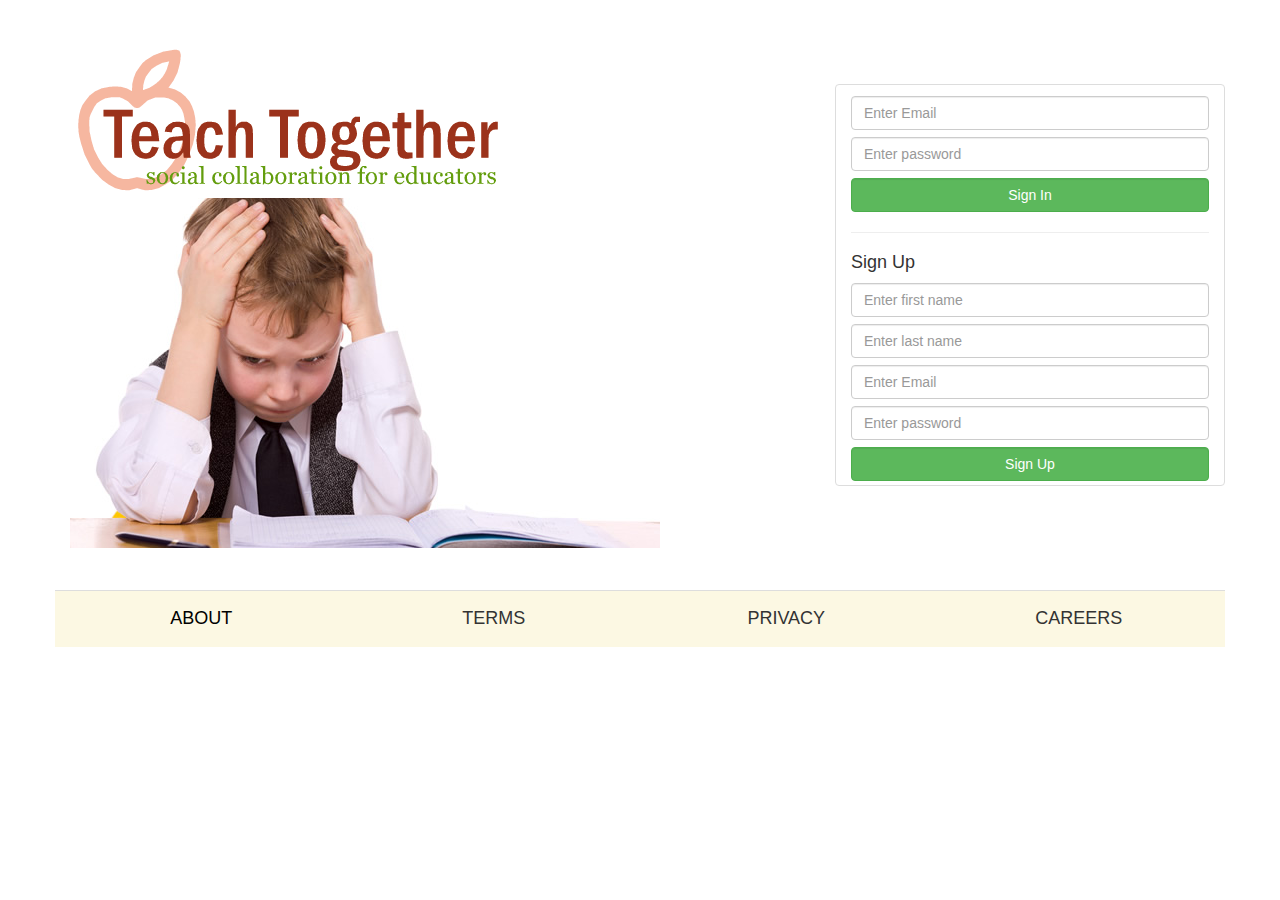
<file: index.html>
<!DOCTYPE html>
<html>
<head>
	<meta name="viewport" content="width=device-width, initial-scale=1.0" />
	<link rel="stylesheet" type='text/css' href="css/bootstrap.min.css">
	<link rel="stylesheet" type='text/css' href="css/style.css">
</head>
<body>
	<div class="container">
		<div class="row">
			<div id="main" class="col-xs-12 col-md-8">
				<img src="img/Teach_together_logo.png" class="max-wid margin-top">
				<img src="img/Confused_kid.jpg">
			</div>
			<div class="margin-top">
			</div>
			<div id="signup" class="col-xs-6 col-md-4 img-thumbnail margin-top">
				<form action="main.html">
				<input type="email" class="form-control form-margin-top" placeholder="Enter Email">
				<input type="password" class="form-control form-margin-top" placeholder="Enter password">
				<input type="submit" class="btn btn-success form-control form-margin-top" value="Sign In"/>
				<hr/>
				<h4>Sign Up</h4>
				<input type="text" class="form-control form-margin-top" placeholder="Enter first name">
				<input type="text" class="form-control form-margin-top" placeholder="Enter last name">
				<input type="email" class="form-control form-margin-top" placeholder="Enter Email">
				<input type="password" class="form-control form-margin-top" placeholder="Enter password">
				<input type="submit" class="btn btn-success form-control form-margin-top" value="Sign Up"/>
				</form>
			</div>
		</div>
		<div class="row">
			<table id="bottom_bar" class="table table-hover margin-top">
				<tr>
				<td class="col-sm-3 col-md-3 center-text warning">
					<a href="about.html">
				<h4>ABOUT</h4>
			</a>
				</td>
				<td class="col-sm-3 col-md-3 center-text warning"> 
				<h4>TERMS</h4>
				</td> 
				<td class="col-sm-3 col-md-3 center-text warning">
				<h4>PRIVACY</h4>
				</td>
				<td class="col-sm-3 col-md-3 center-text warning">
				<h4>CAREERS</h4>
				</td></tr>
			</table>
		</div>
	</div>
	<script src="js/jquery-1.10.2.min.js"></script>
	<script src="js/bootstrap.min.js"></script>
</body>
</html>
</file>
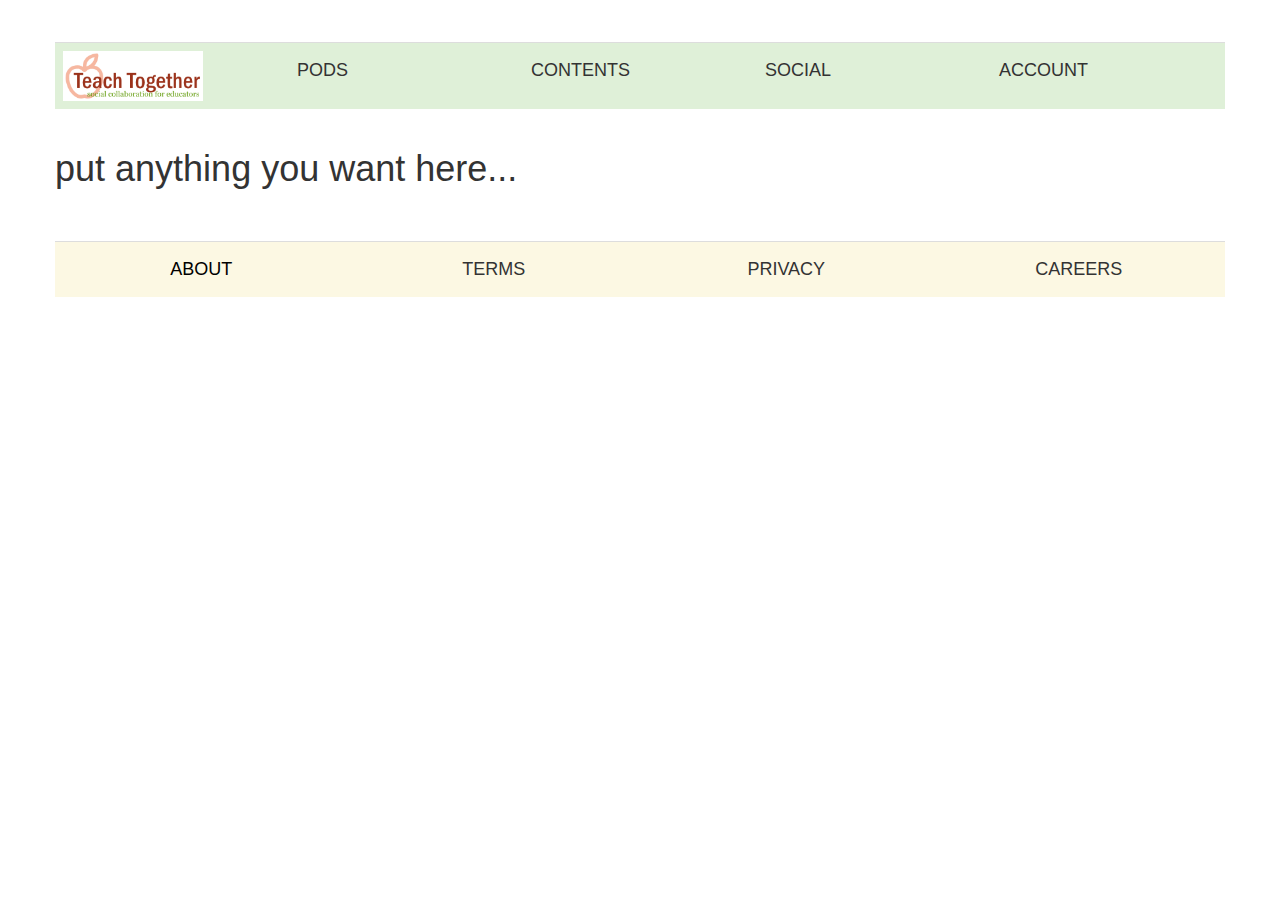
<file: layout.html>
<!DOCTYPE html>
<html>
<head>
	<meta name="viewport" content="width=device-width, initial-scale=1.0" />
	<link rel="stylesheet" type='text/css' href="css/bootstrap.min.css">
	<link rel="stylesheet" type='text/css' href="css/style.css">
</head>
<body>
	<div class="container">
		<div class="row">
			<table id="top_bar" class="table table-hover margin-top">
				<tr>
				<td class="col-sm-3 col-md-2 success">
					<a href="main.html">
				<img src="img/Teach_together_logo.png" class="max-wid max-hei" height="50">
			</a>
				</td>	
				<td class="col-sm-3 col-md-2 middle-text success" valign="middle">
				<h4>PODS</h4>
				</td>
				<td class="col-sm-3 col-md-2 middle-text success"> 
				<h4>CONTENTS</h4>
				</td> 
				<td class="col-sm-3 col-md-2 middle-text success">
				<h4>SOCIAL</h4>
				</td>
				<td class="col-sm-3 col-md-2 middle-text success">
				<h4>ACCOUNT</h4>
				</td></tr>
			</table>
		</div>

		<div class="row">
		<h1>put anything you want here...</h1>
		
		</div>

		<div class="row">
			<table id="bottom_bar" class="table table-hover margin-top">
				<tr>
				<td class="col-sm-3 col-md-3 center-text warning">
					<a href="about.html">
				<h4>ABOUT</h4>
			</a>
				</td>
				<td class="col-sm-3 col-md-3 center-text warning"> 
				<h4>TERMS</h4>
				</td> 
				<td class="col-sm-3 col-md-3 center-text warning">
				<h4>PRIVACY</h4>
				</td>
				<td class="col-sm-3 col-md-3 center-text warning">
				<h4>CAREERS</h4>
				</td></tr>
			</table>
		</div>
	</div>
	<script src="js/jquery-1.10.2.min.js"></script>
	<script src="js/bootstrap.min.js"></script>
</body>
</html>
</file>
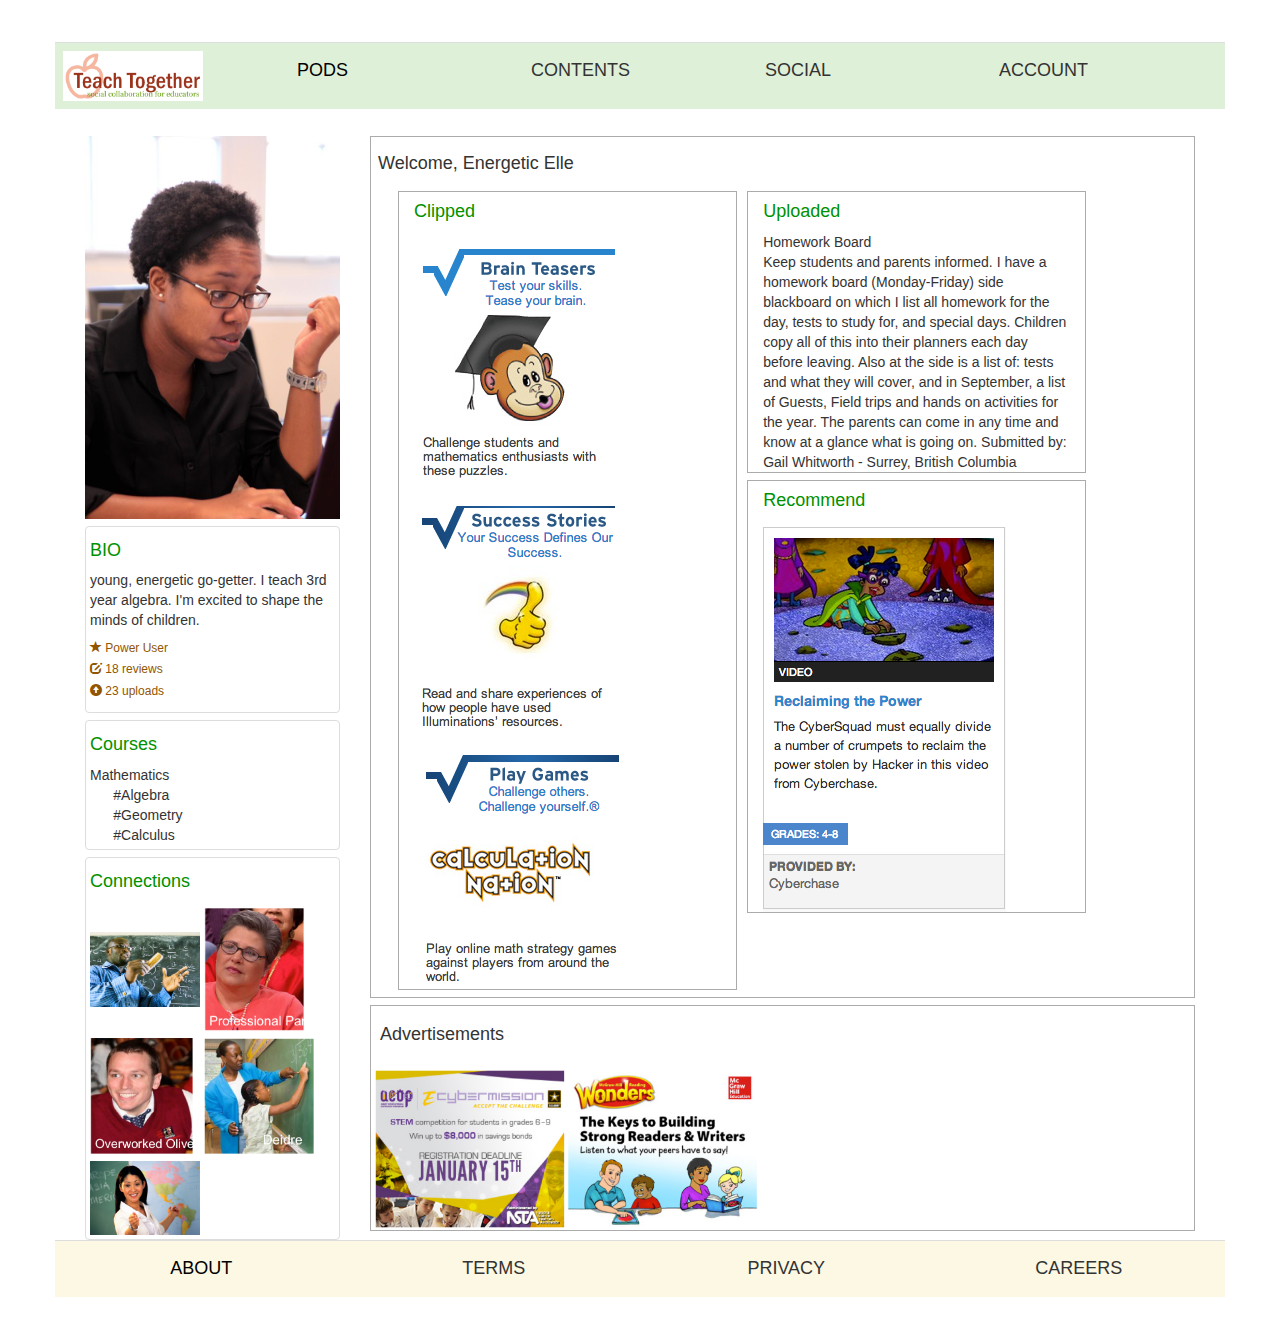
<file: main.html>
<!DOCTYPE html>
<html>
<head>
	<meta name="viewport" content="width=device-width, initial-scale=1.0" />
	<link rel="stylesheet" type='text/css' href="css/bootstrap.min.css">
	<link rel="stylesheet" type='text/css' href="css/style.css">
</head>
<body>
	<div class="container">
		<div class="row">
		</div>
		<div class="row">
			<table id="top_bar" class="table table-hover margin-top">
				<tr>
				<td class="col-sm-3 col-md-2 success">
				<img src="img/Teach_together_logo.png" class="max-wid max-hei" height="50">
				</td>	
				<td class="col-sm-3 col-md-2 middle-text success" valign="middle">
				<a href="pod.html"><h4>PODS</h4></a>
				</td>
				<td class="col-sm-3 col-md-2 middle-text success"> 
				<h4>CONTENTS</h4>
				</td> 
				<td class="col-sm-3 col-md-2 middle-text success">
				<h4>SOCIAL</h4>
				</td>
				<td class="col-sm-3 col-md-2 middle-text success">
				<h4>ACCOUNT</h4>
				</td></tr>
			</table>
		</div>
		<div class="col-md-3">
			<img src="img/Energetic_Elle.jpg" class="max-wid form-margin-top">
			<div class="img-thumbnail form-margin-top">
				<h4 class="text-green">BIO</h4>
				young, energetic go-getter. I teach 3rd year algebra. I'm excited to shape the minds of children.<br>

				<h6 class="text-orange">
				<span class="glyphicon glyphicon-star"></span> Power User<br>
				<span class="glyphicon glyphicon-edit form-margin-top"></span> 18 reviews<br>
				<span class="glyphicon glyphicon-circle-arrow-up form-margin-top"></span> 23 uploads
				</h6>
			</div>
			<div class="img-thumbnail form-margin-top">
				<h4 class="text-green">Courses</h4>
				Mathematics&nbsp;&nbsp;&nbsp;&nbsp;&nbsp;&nbsp;&nbsp;&nbsp;&nbsp;&nbsp;&nbsp;&nbsp;&nbsp;&nbsp;&nbsp;&nbsp;&nbsp;&nbsp;&nbsp;&nbsp;&nbsp;&nbsp;&nbsp;&nbsp;&nbsp;&nbsp;&nbsp;&nbsp;&nbsp;&nbsp;&nbsp;&nbsp;&nbsp;&nbsp;&nbsp;&nbsp;&nbsp;&nbsp;&nbsp;&nbsp;&nbsp;&nbsp;&nbsp;&nbsp;&nbsp;&nbsp;&nbsp;&nbsp;<br>
				&nbsp;&nbsp;&nbsp;&nbsp;&nbsp;&nbsp;#Algebra <br>
				&nbsp;&nbsp;&nbsp;&nbsp;&nbsp;&nbsp;#Geometry<br>
				&nbsp;&nbsp;&nbsp;&nbsp;&nbsp;&nbsp;#Calculus<br>
			</div>
			<div class="img-thumbnail form-margin-top">
				<h4 class="text-green">Connections</h4>
				<img src="img/Teacher_4.jpg" class="form-margin-top" width="45%">
                        	<img src="img/ProfessionalPam.png" class="form-margin-top" width="45%">
                        	<img src="img/OverworkedOliver.png" class="form-margin-top" width="45%">
                        	<img src="img/Deidre.png" class="form-margin-top" width="45%">
                        	<img src="img/HelpfulHilary.jpg" class="form-margin-top" width="45%">
                        
			</div>
		</div>
		<div class="col-md-9">
			<div class="border form-margin-top pad">
				<h4>Welcome, Energetic Elle</h4>
				<div class="row plus-margin">
					<div class="col-md-5 border form-margin-top plus-margin">
						<h4 class="text-green">Clipped</h4>
						<img src="img/ClippedImage1.png" class="form-margin-top max-wid">
						<img src="img/ClippedImage2.png" class="form-margin-top max-wid">
						<img src="img/ClippedImage3.png" class="form-margin-top max-wid">
					</div>
					<div class="col-md-5 border form-margin-top plus-margin">
						<h4  class="text-green">Uploaded</h4>
						Homework Board<br>
						Keep students and parents informed. I have a homework board (Monday-Friday) side blackboard on which I list all homework for the day, tests to study for, and special days. Children copy all of this into their planners each day before leaving.  Also at the side is a list of: tests and what they will cover, and in September, a list of Guests, Field trips and hands on activities for the year. The parents can come in any time and know at a glance what is going on.
Submitted by: Gail Whitworth - Surrey, British Columbia
					</div>
					<div class="col-md-5 border form-margin-top plus-margin">
						<h4  class="text-green">Recommend</h4>
						<img src="img/Recommended_Video.png" class="form-margin-top max-wid">
					</div>
				</div>
			</div>
			<div class="col-mg-7 border form-margin-top">
				<h4 class="pad">Advertisements</h4>
				<img src="img/Main_Advertisements.png" class="form-margin-top" height="160px">
			</div>
		</div>
		<div class="col-md-3">
		</div>
		<div class="row">
			<table id="bottom_bar" class="table table-hover margin-top">
				<tr>
				<td class="col-sm-3 col-md-3 center-text warning">
					<a href="about.html">
				<h4>ABOUT</h4>
			</a>
				</td>
				<td class="col-sm-3 col-md-3 center-text warning"> 
				<h4>TERMS</h4>
				</td> 
				<td class="col-sm-3 col-md-3 center-text warning">
				<h4>PRIVACY</h4>
				</td>
				<td class="col-sm-3 col-md-3 center-text warning">
				<h4>CAREERS</h4>
				</td></tr>
			</table>
		</div>
	</div>
	<script src="js/jquery-1.10.2.min.js"></script>
	<script src="js/bootstrap.min.js"></script>
</body>
</html>
</file>
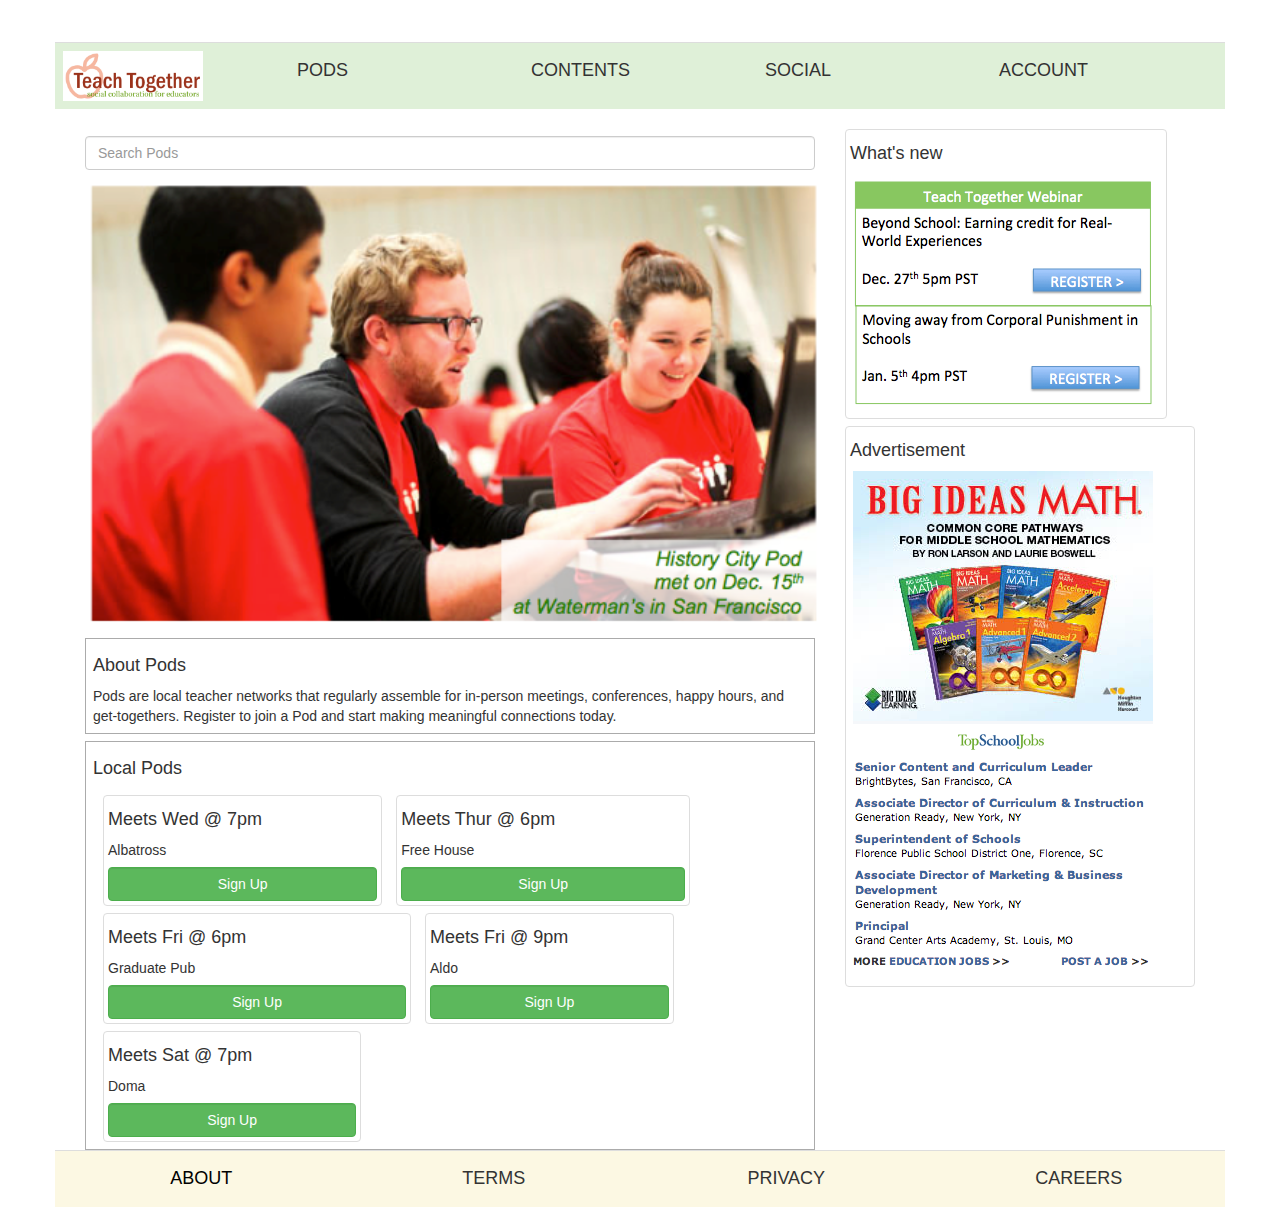
<file: pod.html>
<!DOCTYPE html>
<html>
<head>
	<meta name="viewport" content="width=device-width, initial-scale=1.0" />
	<link rel="stylesheet" type='text/css' href="css/bootstrap.min.css">
	<link rel="stylesheet" type='text/css' href="css/style.css">
</head>
<body>
	<div class="container">
		<div class="row">
			<table id="top_bar" class="table table-hover margin-top">
				<tr>
				<td class="col-sm-3 col-md-2 success">
					<a href="main.html">
				<img src="img/Teach_together_logo.png" class="max-wid max-hei" height="50">
			</a>
				</td>	
				<td class="col-sm-3 col-md-2 middle-text success" valign="middle">
				<h4>PODS</h4>
				</td>
				<td class="col-sm-3 col-md-2 middle-text success"> 
				<h4>CONTENTS</h4>
				</td> 
				<td class="col-sm-3 col-md-2 middle-text success">
				<h4>SOCIAL</h4>
				</td>
				<td class="col-sm-3 col-md-2 middle-text success">
				<h4>ACCOUNT</h4>
				</td></tr>
			</table>
		</div>
		<div class="col-md-8">
			<input type="text" class="form-control form-margin-top" placeholder="Search Pods">
			<img src="img/TeachTogether.png" class="form-margin-top" width="740px"/>
			<div class="border form-margin-top pad">
				<h4>About Pods</h4>
				Pods are local teacher networks that regularly assemble for in-person meetings, conferences, happy hours, and get-togethers.  Register to join a Pod and start making meaningful connections today.
			</div>
			<div class="border form-margin-top pad">
				<h4>Local Pods</h4>
				<div class="img-thumbnail plus-margin form-margin-top">
					<h4>Meets Wed @ 7pm</h4>Albatross
					<input class="btn btn-success form-control form-margin-top" value="Sign Up"/>
				</div>
				<div class="img-thumbnail plus-margin form-margin-top">
					<h4>Meets Thur @ 6pm</h4>Free House
					<input class="btn btn-success form-control form-margin-top" value="Sign Up"/>
				</div>
				<div class="img-thumbnail plus-margin form-margin-top">
					<h4>Meets Fri @ 6pm</h4>Graduate Pub
					<input class="btn btn-success form-control form-margin-top" value="Sign Up"/>
				</div>
				<div class="img-thumbnail plus-margin form-margin-top">
					<h4>Meets Fri @ 9pm</h4>Aldo
					<input class="btn btn-success form-control form-margin-top" value="Sign Up"/>
				</div>
				<div class="img-thumbnail plus-margin form-margin-top">
					<h4>Meets Sat @ 7pm</h4>Doma
					<input class="btn btn-success form-control form-margin-top" value="Sign Up"/>
				</div>
			</div>
		</div>
		<div class="col-md-4">
			<div class="img-thumbnail">
				<h4>What's new</h4>
				<img src="img/Pod_Webinar.png" class="max-wid">
			</div>
			<div class="img-thumbnail form-margin-top">
				<h4>Advertisement</h4>
				<img src="img/AdBoxImage.png">
				<img src="img/Pod_Advertisements.png">
			</div>
		</div>
		<div class="row">
			<table id="bottom_bar" class="table table-hover margin-top">
				<tr>
				<td class="col-sm-3 col-md-3 center-text warning">
					<a href="about.html">
				<h4>ABOUT</h4>
					</a>
				</td>
				<td class="col-sm-3 col-md-3 center-text warning"> 
				<h4>TERMS</h4>
				</td> 
				<td class="col-sm-3 col-md-3 center-text warning">
				<h4>PRIVACY</h4>
				</td>
				<td class="col-sm-3 col-md-3 center-text warning">
				<h4>CAREERS</h4>
				</td></tr>
			</table>
		</div>
	</div>
	<script src="js/jquery-1.10.2.min.js"></script>
	<script src="js/bootstrap.min.js"></script>
</body>
</html>
</file>
<file: css/style.css>
.margin-top {
	margin-top: 3em;
}

.form-margin-top {
	margin-top: 0.5em;
}

.center-text {
	text-align: center;
}

.border {
	border: 0.1em solid;
	border-color: #ababab;
}

.plus-margin {
	margin-left: 10px;
}

.max-wid {
	max-width: 100%;
}

.max-hei {
	max-height: 100%;
}

td .middle-text {
	vertical-align: middle;
}

a {
	color: #000000;
	text-decoration: none;
}

.pad {
	padding: 0.5em;
}

.text-green {
	color: #009100;
}

.text-orange {
	color: #915500;
}

.about-text {
	font-size: 1.5em;
}
</file>
